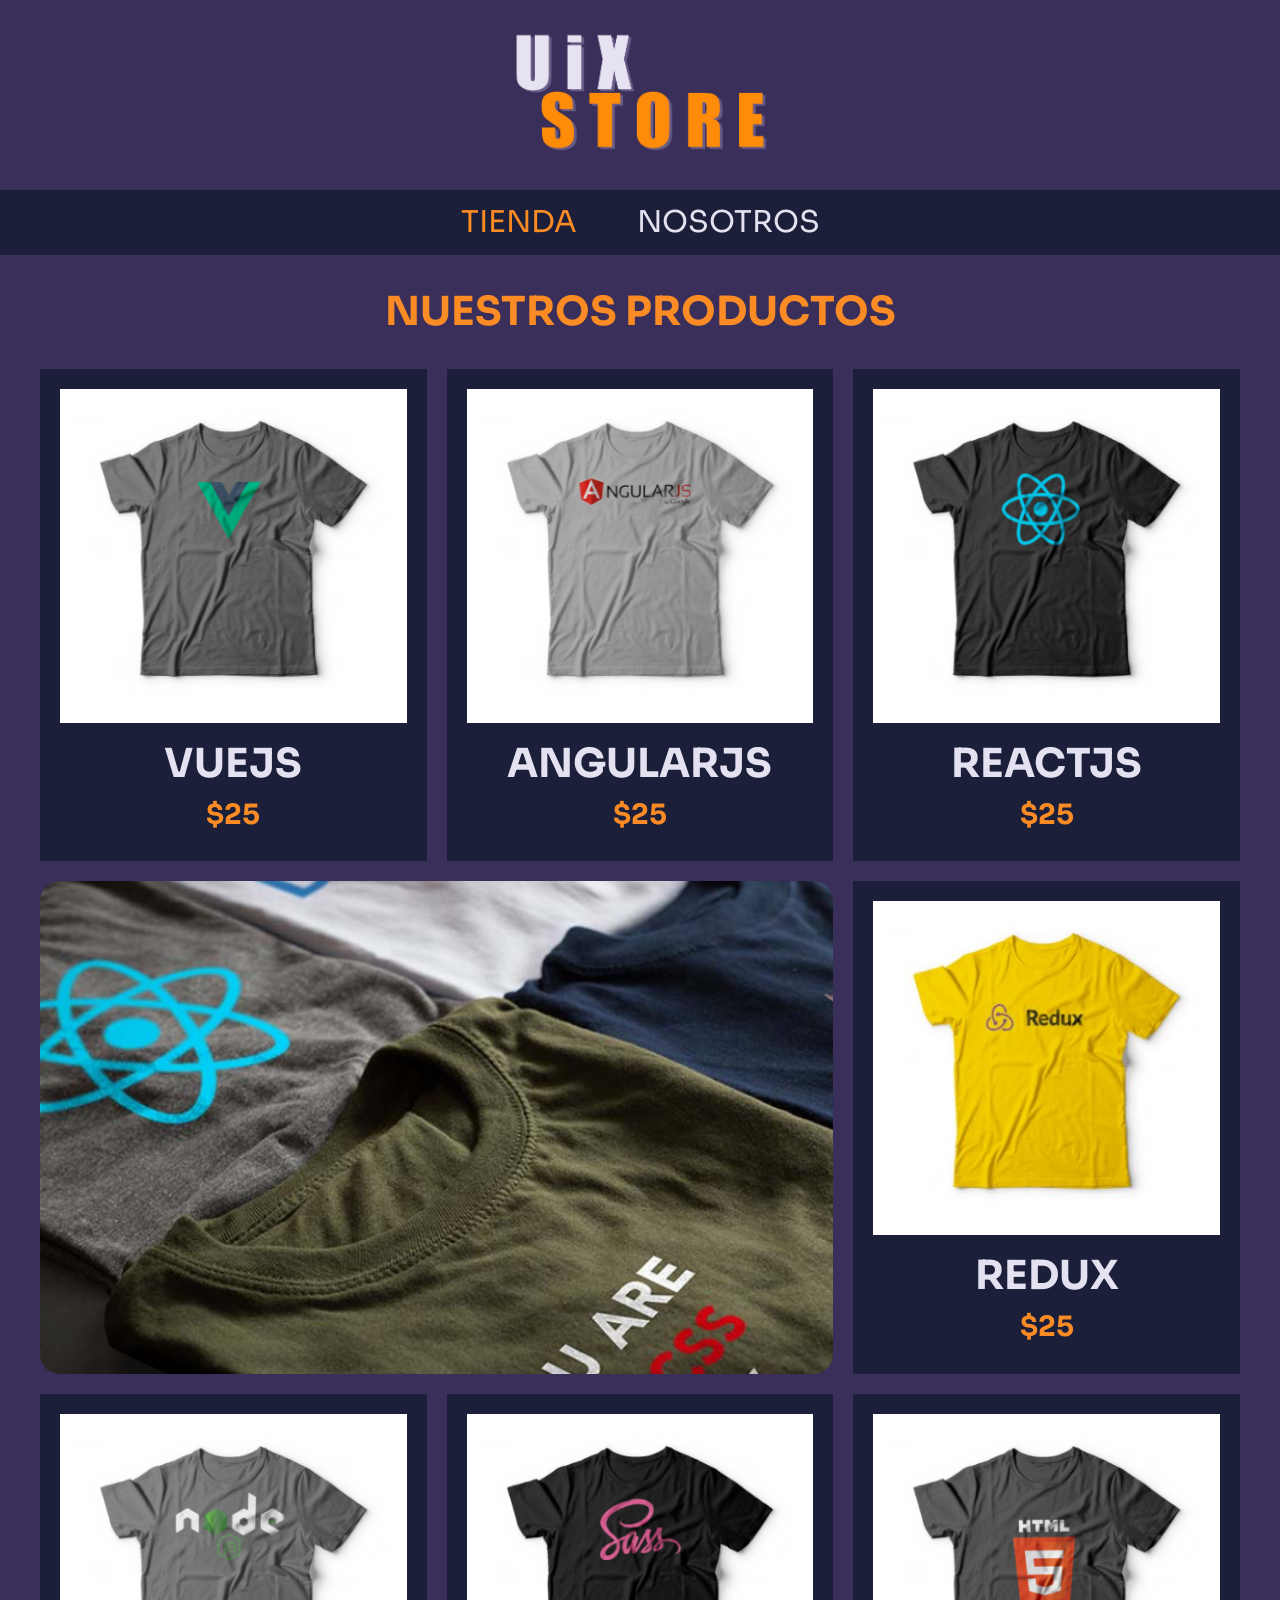
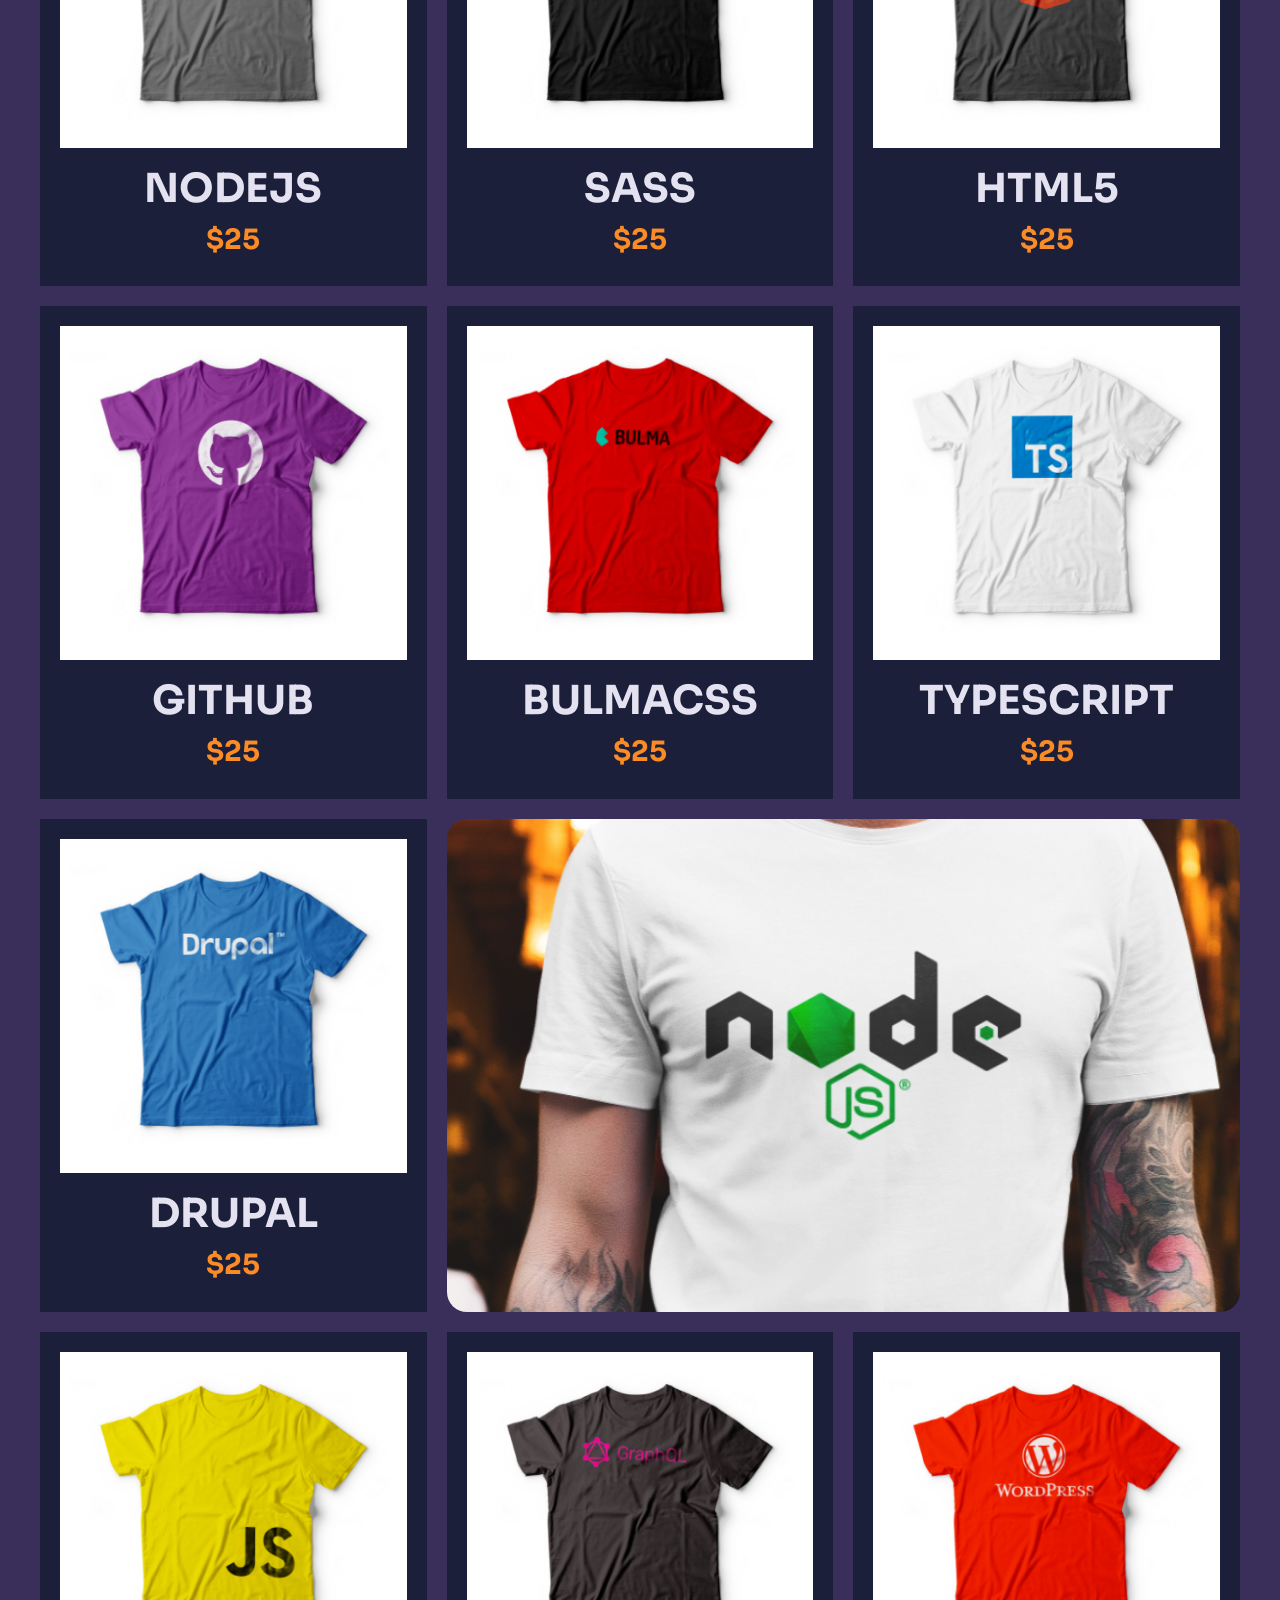
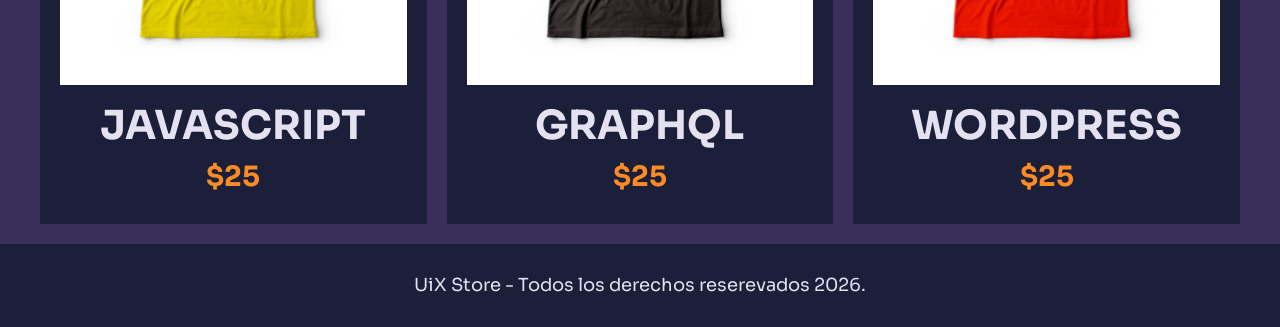
<file: index.html>
<!DOCTYPE html>
<html lang="en">
<head>
    <meta charset="UTF-8">
    <meta name="viewport" content="width=device-width, initial-scale=1.0">
    <link rel="preload" href="css/normalize.css" as="style">
    <link rel="stylesheet" href="css/normalize.css">
    <link rel="preconnect" href="https://fonts.googleapis.com">
    <link rel="preconnect" href="https://fonts.gstatic.com" crossorigin>
    <link href="https://fonts.googleapis.com/css2?family=Sora:wght@100..800&display=swap" rel="stylesheet">
    <link rel="preload" href="css/styles.css" as="style"> 
    <link rel="stylesheet" href="css/styles.css">
    <title>UiX Store</title>
</head>
<body>
    <header class="header">
        <a href="index.html">
            <img class="header__logo" src="img/logo.png" alt="logo">
        </a>
    </header>

    <nav class="navegacion">
        <a class="navegacion__enlace navegacion__enlace--activo" href="index.html">Tienda</a>
        <a class="navegacion__enlace" href="nosotros.html">Nosotros</a>
    </nav>

    <main class="contenedor">
        <h1>Nuestros productos</h1>
        <div class="grid">
            <div class="producto">
                <a href="producto.html">
                    <img class="producto__imagen" src="img/1.jpg" alt="imagen camisa">
                    <div class="producto__informacion">
                        <p class="producto__nombre">VueJS</p>
                        <p class="producto__precio">$25</p>
                    </div>
                </a>
            </div> <!-- .producto -->
            <div class="producto">
                <a href="producto.html">
                    <img class="producto__imagen" src="img/2.jpg" alt="imagen camisa">
                    <div class="producto__informacion">
                        <p class="producto__nombre">AngularJS</p>
                        <p class="producto__precio">$25</p>
                    </div>
                </a>
            </div> <!-- .producto -->
            <div class="producto">
                <a href="producto.html">
                    <img class="producto__imagen" src="img/3.jpg" alt="imagen camisa">
                    <div class="producto__informacion">
                        <p class="producto__nombre">ReactJS</p>
                        <p class="producto__precio">$25</p>
                    </div>
                </a>
            </div> <!-- .producto -->
            <div class="producto">
                <a href="producto.html">
                    <img class="producto__imagen" src="img/4.jpg" alt="imagen camisa">
                    <div class="producto__informacion">
                        <p class="producto__nombre">Redux</p>
                        <p class="producto__precio">$25</p>
                    </div>
                </a>
            </div> <!-- .producto -->
            <div class="producto">
                <a href="producto.html">
                    <img class="producto__imagen" src="img/5.jpg" alt="imagen camisa">
                    <div class="producto__informacion">
                        <p class="producto__nombre">NodeJS</p>
                        <p class="producto__precio">$25</p>
                    </div>
                </a>
            </div> <!-- .producto -->
            <div class="producto">
                <a href="producto.html">
                    <img class="producto__imagen" src="img/6.jpg" alt="imagen camisa">
                    <div class="producto__informacion">
                        <p class="producto__nombre">SASS</p>
                        <p class="producto__precio">$25</p>
                    </div>
                </a>
            </div> <!-- .producto -->
            <div class="producto">
                <a href="producto.html">
                    <img class="producto__imagen" src="img/7.jpg" alt="imagen camisa">
                    <div class="producto__informacion">
                        <p class="producto__nombre">HTML5</p>
                        <p class="producto__precio">$25</p>
                    </div>
                </a>
            </div> <!-- .producto -->
            <div class="producto">
                <a href="producto.html">
                    <img class="producto__imagen" src="img/8.jpg" alt="imagen camisa">
                    <div class="producto__informacion">
                        <p class="producto__nombre">GitHub</p>
                        <p class="producto__precio">$25</p>
                    </div>
                </a>
            </div> <!-- .producto -->
            <div class="producto">
                <a href="producto.html">
                    <img class="producto__imagen" src="img/9.jpg" alt="imagen camisa">
                    <div class="producto__informacion">
                        <p class="producto__nombre">BulmaCSS</p>
                        <p class="producto__precio">$25</p>
                    </div>
                </a>
            </div> <!-- .producto -->
            <div class="producto">
                <a href="producto.html">
                    <img class="producto__imagen" src="img/10.jpg" alt="imagen camisa">
                    <div class="producto__informacion">
                        <p class="producto__nombre">TypeScript</p>
                        <p class="producto__precio">$25</p>
                    </div>
                </a>
            </div> <!-- .producto -->
            <div class="producto">
                <a href="producto.html">
                    <img class="producto__imagen" src="img/11.jpg" alt="imagen camisa">
                    <div class="producto__informacion">
                        <p class="producto__nombre">Drupal</p>
                        <p class="producto__precio">$25</p>
                    </div>
                </a>
            </div> <!-- .producto -->
            <div class="producto">
                <a href="producto.html">
                    <img class="producto__imagen" src="img/12.jpg" alt="imagen camisa">
                    <div class="producto__informacion">
                        <p class="producto__nombre">JavaScript</p>
                        <p class="producto__precio">$25</p>
                    </div>
                </a>
            </div> <!-- .producto -->
            <div class="producto">
                <a href="producto.html">
                    <img class="producto__imagen" src="img/13.jpg" alt="imagen camisa">
                    <div class="producto__informacion">
                        <p class="producto__nombre">GraphQL</p>
                        <p class="producto__precio">$25</p>
                    </div>
                </a>
            </div> <!-- .producto -->
            <div class="producto">
                <a href="producto.html">
                    <img class="producto__imagen" src="img/14.jpg" alt="imagen camisa">
                    <div class="producto__informacion">
                        <p class="producto__nombre">WordPress</p>
                        <p class="producto__precio">$25</p>
                    </div>
                </a>
            </div> <!-- .producto -->
            
            <div class="grafico grafico--camisas"></div>
            <div class="grafico grafico--node"></div>

        </div>
    </main>

    <footer class="footer">
        <p class="footer__texto">UiX Store - Todos los derechos reserevados 2026.</p>
    </footer>
</body>
</html>
</file>
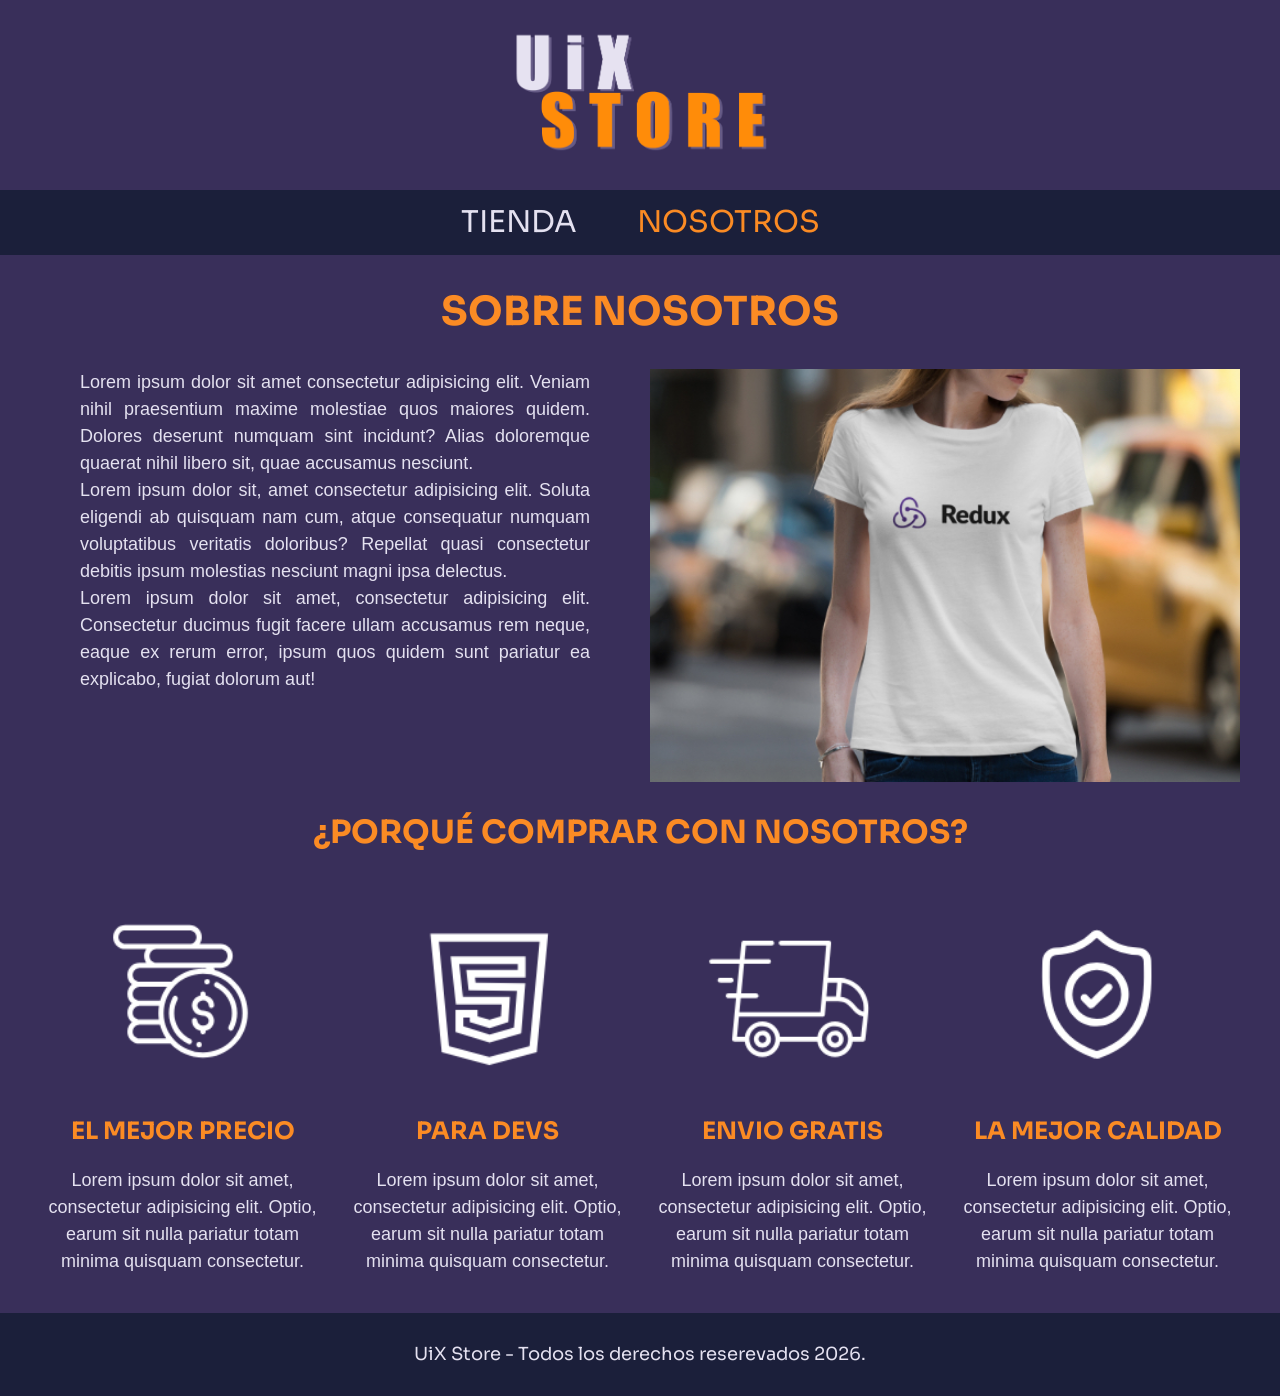
<file: nosotros.html>
<!DOCTYPE html>
<html lang="en">
<head>
    <meta charset="UTF-8">
    <meta name="viewport" content="width=device-width, initial-scale=1.0">
    <link rel="preload" href="css/normalize.css" as="style">
    <link rel="stylesheet" href="css/normalize.css">
    <link rel="preconnect" href="https://fonts.googleapis.com">
    <link rel="preconnect" href="https://fonts.gstatic.com" crossorigin>
    <link href="https://fonts.googleapis.com/css2?family=Sora:wght@100..800&display=swap" rel="stylesheet">
    <link rel="preload" href="css/styles.css" as="style"> 
    <link rel="stylesheet" href="css/styles.css">
    <title>UiX Store - Nosotros</title>
</head>
<body>
    <header class="header">
        <a href="index.html">
            <img class="header__logo" src="img/logo.png" alt="logo">
        </a>
    </header>

    <nav class="navegacion">
        <a class="navegacion__enlace" href="index.html">Tienda</a>
        <a class="navegacion__enlace navegacion__enlace--activo" href="nosotros.html">Nosotros</a>
    </nav>

    <main class="contenedor">
        <h1>Sobre Nosotros</h1>
            <div class="nosotros">
                <p class="nosotros__texto">Lorem ipsum dolor sit amet consectetur adipisicing elit. Veniam nihil praesentium maxime molestiae quos maiores quidem.
                    Dolores deserunt numquam sint incidunt? Alias doloremque quaerat nihil libero sit, quae accusamus nesciunt.
                    <br>Lorem ipsum dolor sit, amet consectetur adipisicing elit. Soluta eligendi ab quisquam nam cum, atque consequatur numquam
                    voluptatibus veritatis doloribus? Repellat quasi consectetur debitis ipsum molestias nesciunt magni ipsa delectus.
                    <br>Lorem ipsum dolor sit amet, consectetur adipisicing elit. Consectetur ducimus fugit facere ullam accusamus rem neque,
                    eaque ex rerum error, ipsum quos quidem sunt pariatur ea explicabo, fugiat dolorum aut!
                </p>
                <img class="nosotros__imagen" src="img/nosotros.jpg" alt="imagen nosotros">
            </div>
    </main>

    <section class="contenedor comprar">
        <h2 class="comprar__titulo">¿Porqué comprar con nosotros?</h2>
        
        <div class="bloques">
            <div class="bloque">
                <img class="bloque__imagen" src="img/icono_1.png" alt="porque comprar">
                <h3 class="bloque__titulo">El mejor precio</h3>
                <p>Lorem ipsum dolor sit amet, consectetur adipisicing elit. Optio, earum sit nulla pariatur totam minima quisquam consectetur.</p>
            </div> <!-- .bloque -->
            <div class="bloque">
                <img class="bloque__imagen" src="img/icono_2.png" alt="porque comprar">
                <h3 class="bloque__titulo">Para DEVS</h3>
                <p>Lorem ipsum dolor sit amet, consectetur adipisicing elit. Optio, earum sit nulla pariatur totam minima quisquam consectetur.</p>
            </div> <!-- .bloque -->
            <div class="bloque">
                <img class="bloque__imagen" src="img/icono_3.png" alt="porque comprar">
                <h3 class="bloque__titulo">Envio gratis</h3>
                <p>Lorem ipsum dolor sit amet, consectetur adipisicing elit. Optio, earum sit nulla pariatur totam minima quisquam consectetur.</p>
            </div> <!-- .bloque -->
            <div class="bloque">
                <img class="bloque__imagen" src="img/icono_4.png" alt="porque comprar">
                <h3 class="bloque__titulo">La mejor calidad</h3>
                <p>Lorem ipsum dolor sit amet, consectetur adipisicing elit. Optio, earum sit nulla pariatur totam minima quisquam consectetur.</p>
            </div> <!-- .bloque -->
        </div> <!-- .bloques -->
    </section>

    <footer class="footer">
        <p class="footer__texto">UiX Store - Todos los derechos reserevados 2026.</p>
    </footer>
</body>
</html>
</file>
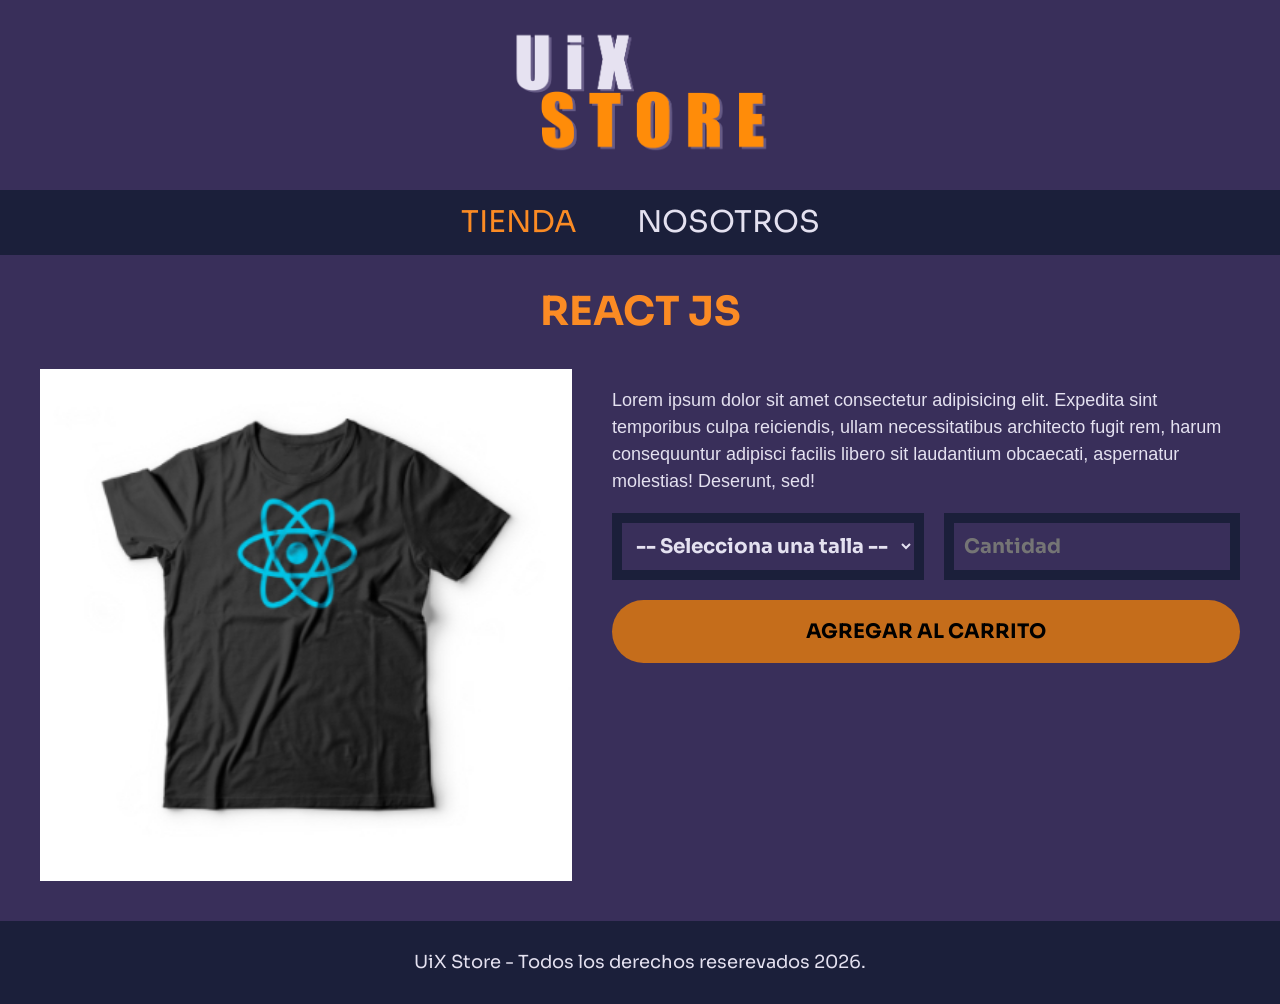
<file: producto.html>
<!DOCTYPE html>
<html lang="en">
<head>
    <meta charset="UTF-8">
    <meta name="viewport" content="width=device-width, initial-scale=1.0">
    <link rel="preload" href="css/normalize.css" as="style">
    <link rel="stylesheet" href="css/normalize.css">
    <link rel="preconnect" href="https://fonts.googleapis.com">
    <link rel="preconnect" href="https://fonts.gstatic.com" crossorigin>
    <link href="https://fonts.googleapis.com/css2?family=Sora:wght@100..800&display=swap" rel="stylesheet">
    <link rel="preload" href="css/styles.css" as="style"> 
    <link rel="stylesheet" href="css/styles.css">
    <title>UiX Store - Producto</title>
</head>
<body>
    <header class="header">
        <a href="nosotros.html">
            <img class="header__logo" src="img/logo.png" alt="logo">
        </a>
    </header>

    <nav class="navegacion">
        <a class="navegacion__enlace navegacion__enlace--activo" href="index.html">Tienda</a>
        <a class="navegacion__enlace" href="nosotros.html">Nosotros</a>
    </nav>

    <main class="contenedor">
        <h1>React JS</h1>

        <div class="camisa">
            <img class="camisa__imagen" src="img/3.jpg" alt="imagen del producto">
            <div class="camisa__contenido">
                <p>Lorem ipsum dolor sit amet consectetur adipisicing elit. Expedita sint temporibus culpa reiciendis, ullam necessitatibus architecto fugit rem, harum consequuntur adipisci facilis libero sit laudantium obcaecati, aspernatur molestias! Deserunt, sed!</p>
                <form class="formulario">
                    <select required class="formulario__campo">
                        <option disabled selected>-- Selecciona una talla --</option>
                        <option value="chica">S</option>
                        <option value="mediana">M</option>
                        <option value="grande">L</option>
                    </select>
                    <input class="formulario__campo" type="number" placeholder="Cantidad" min="1">
                    <input class="formulario__submit" type="submit" value="Agregar al carrito">
                </form>
            </div>
        </div>
    </main>

    <footer class="footer">
        <p class="footer__texto">UiX Store - Todos los derechos reserevados 2026.</p>
    </footer>
</body>
</html>
</file>
<file: css/styles.css>
:root{
    --negro: #1b1f3a;
    --morado: #392f5a;
    --gris: #a8a3c1;
    --blanco: #e4e1f0;
    --amarillo: #fb8b24;
    --amarilloOscuro: #c56d1b;
    --fuente: "Sora", sans-serif;
}

/* GLOBAL */
/* HTML y BODY with modifier to easily use the "rem" measure. */
html{
    font-size: 62.5%;
    box-sizing: border-box; /* Apply a natural box layout model to all elements, but allowing components to change. */
    scroll-behavior: smooth;
}

*, *:before, *:after {
    box-sizing: inherit;
}

body{
    background-color: var(--morado);
    font-size: 1.6rem;
    line-height: 1.5;
}

p{
    font-size: 1.8rem;
    font-family: Arial, Helvetica, sans-serif;
    color: var(--blanco);
}

a{
    text-decoration: none;
}

img{
    width: 100%;
}

.contenedor{
    max-width: 120rem;
    margin: 0 auto;
}

h1, h2, h3{
    text-align: center;
    color: var(--amarillo);
    font-family: var(--fuente);
    text-transform: uppercase;
}

h1{
    font-size: 4rem;
}

h2{
    font-size: 3.2rem;
}

h3{
    font-size: 2.4rem;
}

/* HEADER */
.header{
    display: flex;
    justify-content: center;
}

.header__logo{
    margin: 3rem 0;
    width:258px;
}

/* FOOTER */
.footer{
    background-color: var(--negro);
    padding: 1rem 0;
    margin-top: 2rem;
}

.footer__texto{
    text-align: center;
    font-family: var(--fuente);
    font-size: 1.8rem;
}

/* NAV */
.navegacion{
    background-color: var(--negro);
    padding: 1rem 0;
    display: flex;
    justify-content: center;
}

.navegacion__enlace{
    font-family: var(--fuente);
    font-size: 3rem;
    color: var(--blanco);
    text-transform: uppercase;
    transition: .3s;
    margin-right: 6rem;
}

.navegacion__enlace:last-of-type{
    margin-right: 0;
}

.navegacion__enlace--activo,
.navegacion__enlace:hover{
    color: var(--amarillo);
    transition: .3s;
}

/* GRID */
.grid{
    display: grid;
    grid-template-columns: 1fr;
    justify-content: center;
    gap: 2rem;
    padding: 4rem;
}

@media (min-width: 481px) {
    .grid{
        grid-template-columns: repeat(2, 1fr);
    }
}

@media (min-width: 1280px) {
    .grid{
        grid-template-columns: repeat(3, 1fr);
        padding: 0;
    }
}

/* PRODUCTOS */
.producto{
    background-color: var(--negro);
    padding: 2rem;
    transition: .3s;
}

.producto:hover{
    transform: scale(1.04);
    transition: .3s;
}

.producto__nombre{
    font-size: 4rem;
    text-transform: uppercase;
}

.producto__precio{
    font-size: 2.8rem;
    color: var(--amarillo);
}

.producto__nombre,
.producto__precio{
    font-family: var(--fuente);
    margin: 1rem 0;
    text-align: center;
    font-weight: bold;
    line-height: 1.2;
}

/* GRAFICOS */
.grafico{
    min-height: 30rem;
    background-repeat: no-repeat;
    background-size: cover;
    grid-column: 1 / 1;
    transition: .4s;
    border-radius: 2rem;
}

.grafico:hover,
.nosotros__imagen:hover{
    transform: scale(1.01);
    transition: .4s;
}

.grafico--camisas{
    background-image: url(../img/grafico1.jpg);
    grid-row: 2 / 3;
}

.grafico--node{
    background-image: url(../img/grafico2.jpg);
    grid-row: 15 / 16;
}

@media (min-width: 481px) {
    .grafico{
        grid-column: 1 / 3;
    }
    .grafico--camisas{
        grid-row: 2 / 3;
    }
    .grafico--node{
        grid-row: 8 / 9;
    }
}

@media (min-width: 1280px) {
    .grafico--node{
        grid-row: 5 / 6;
        grid-column: 2 / 4;
    }
}

.nosotros{
    display: grid;
    grid-template-rows: repeat(2, auto);
}

@media (min-width: 1200px) {
    .nosotros{
        grid-template-columns: repeat(2, 1fr);
        column-gap: 2rem;
    }
}

.nosotros__texto{
    margin: 0 4rem;
    text-align: justify;
}

.nosotros__imagen{
    grid-row: 1 / 2;
    padding: 0 4rem 2rem 4rem;
    transition: .4s;
}

@media (min-width: 1200px) {
    .nosotros__imagen{
        grid-column: 2 / 3;
        padding: 0;
    }
}

/* BLOQUES */
.bloques{
    display: grid;
    grid-template-columns: repeat(2, 1fr);
    gap: 2rem;
    margin: 0 1rem;
}

@media (min-width: 481px) {
    .bloques{
        grid-template-columns: repeat(3, 1fr);
        margin: 0 2rem;
    }
    .bloque:last-child{
        grid-column: 2;
    }
}

@media (min-width: 1200px) {
    .bloques{
        grid-template-columns: repeat(4, 1fr);
        margin: 0;
    }
    .bloque:last-child {
        grid-column: auto; 
    }
}

.bloque{
    text-align: center;
}

.bloque__titulo{
    margin: 0;
}

.bloque__imagen{
    transition: .4s;
}

.bloque__imagen:hover{
    transform: scale(1.05);
}

/* PRODUCTO */

.camisa__imagen{
    padding: 0 4rem;
    transition: .4s;
}

.camisa__imagen:hover{
    transform: scale(1.06);
    transition: .4s;
}

.camisa__contenido{
    margin: 2rem;
}

.formulario{
    display: grid;
    gap: 2rem;
}

.formulario__campo{
    border: 1rem solid var(--negro);
    background-color: transparent;
    color: var(--blanco);
    font-family: var(--fuente);
    font-weight: bold;
    font-size: 2rem;
    padding: 1rem;
}

.formulario__submit{
    background-color: var(--amarilloOscuro);
    border: none;
    font-size: 2rem;
    font-family: var(--fuente);
    font-weight: bold;
    text-transform: uppercase;
    padding: 2rem;
    border-radius: 4rem;
    cursor: pointer;
    transition: .25s;
}

.formulario__submit:hover{
    background-color: var(--amarillo);
    transform: scale(1.04);
    transition: .25s;
}

@media (min-width: 481px) {
    .camisa__imagen{
        padding: 0 8rem;
    }
    .camisa__contenido{
        margin: 4rem;
    }
    .formulario{
        grid-template-columns: repeat(2, 1fr);
    }
    .formulario__submit{
        grid-column: 1 / 3;
    }
}

@media (min-width: 1200px) {
    .camisa{
        display:grid;
        grid-template-columns: repeat(2, 1fr);
        column-gap: 4rem;
        margin-bottom: 4rem;
    }
    .camisa__imagen{
        padding: 0;
    }
    .camisa__contenido{
        margin: 0;
    }
}
</file>
